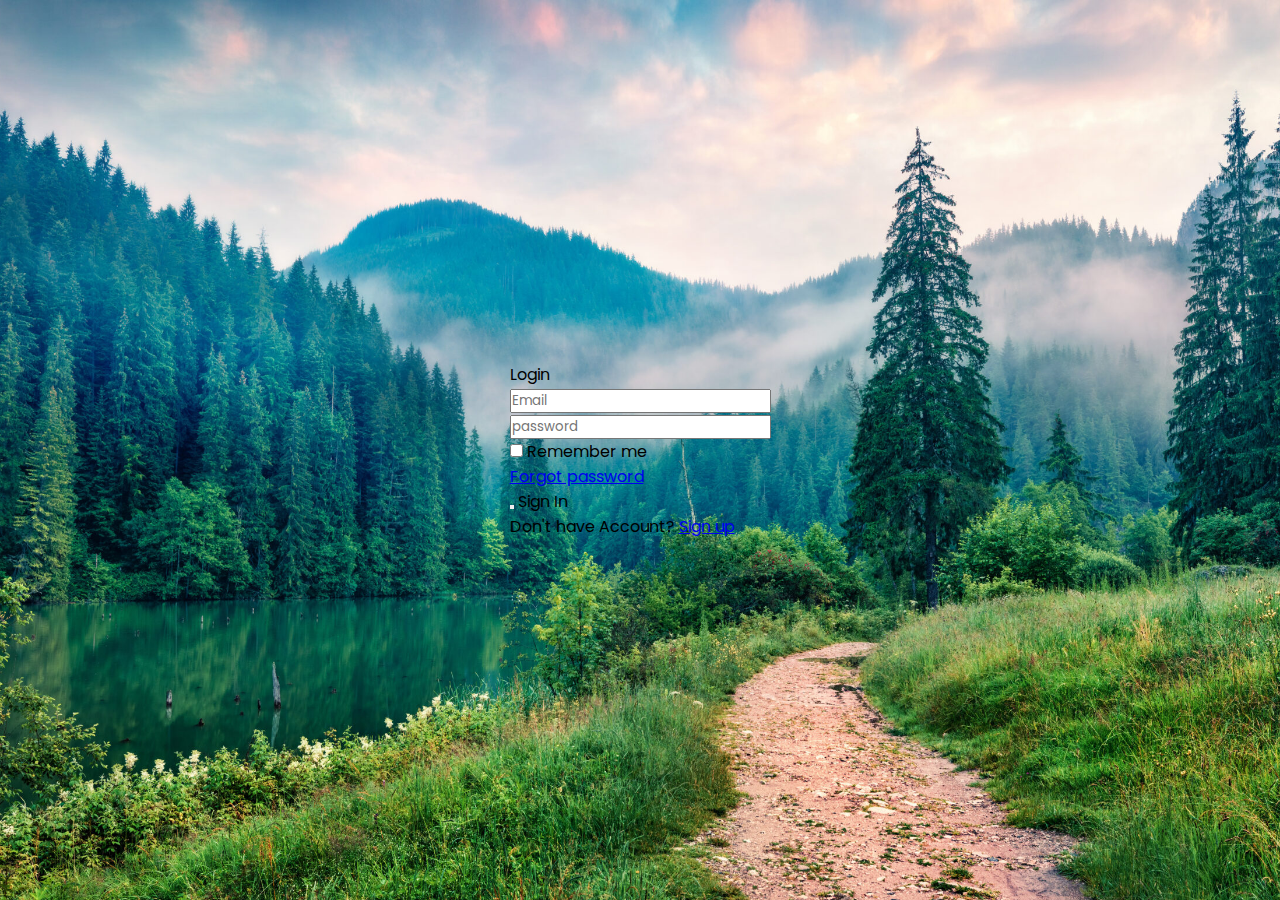
<file: index2.html>
<!DOCTYPE html>
<html lang="en">
<head>
    <meta charset="UTF-8">
    <meta name="viewport" content="width=device-width, initial-scale=1.0">
    <title>Login | luidflex</title>
    <link rel="stylesheet" href="style.css">
</head>
<body>
    <div class="login-box">
        <div class="login-header">
            <header>Login</header>
        </div>
        <div class="input-box">
            <input type="email" class="input-feild" placeholder="Email" autocomplete="on" required>
        </div>
        <div class="input-box">
            <input type="password" class="input-feild" placeholder="password" autocomplete="on" required>
        </div>
        <div class="forgot">
            <section>
                <input type="checkbox" id="check">
                <label for="check">Remember me</label>
            </section>
            <section>
                <a href="#">Forgot password</a>
            </section>
        </div>
        <div class="input-submit">
            <button class="submit-btn" id="submit"></button>
            <label for="#">Sign In</label>
        </div>
        <div class="sign-up-link">
            <p>Don't have Account? <a href="#">Sign up</a></p>
        </div>
    </div>
</body>
</html>
</file>
<file: style.css>
@import url('https://fonts.googleapis.com/css2?family=Poppins:ital,wght@0,100;0,200;0,300;0,400;0,500;0,600;0,700;0,800;0,900;1,100;1,200;1,300;1,400;1,500;1,600;1,700;1,800;1,900&display=swap');

*{
    margin: 0;
    padding: 0;
    box-sizing: border-box;
    font-family: 'Poppins', sans-serif;
}
body{
    background-image: url(Nature-path-by-water-trees-and-mountains-AdobeStock_291242770-scaled.jpeg);
    background-size: cover;
    background-position: center;
    background-repeat: no-repeat;
    height: 100vh;
    display: flex;
    justify-content: center;
    align-items: center;
    
}
.signup-box {
  background: rgba(128, 0, 128, 0.8);
  padding: 30px;
  border-radius: 12px;
  width: 360px;
  text-align: center;
  box-shadow: 0 0 20px rgba(0, 0, 0, 0.4);
}
.signup-box h2{
    color: #fff;
    font-size: 24px;
    font-weight: 600;
    margin-bottom: 25px;
    letter-spacing: 1px;
}
.signup-box input{
    width: 100%;
    padding: 12px;
    margin: 8px 0;
    border: none;
    outline: none;
    border-radius: 5px;
    font-size: 14px;
}
.btn {
  width: 100%;
  background-color: #e91e63;
  border: none;
  color: white;
  font-size: 16px;
  padding: 4px;
  border-radius: 5px;
  margin-top: 15px;
  cursor: pointer;
  transition: 0.3s ease;
}
.btn:hover {
  background-color:crimson;
}
i{
   margin-right: 300px;
   margin-top: 10px;
}
</file>
